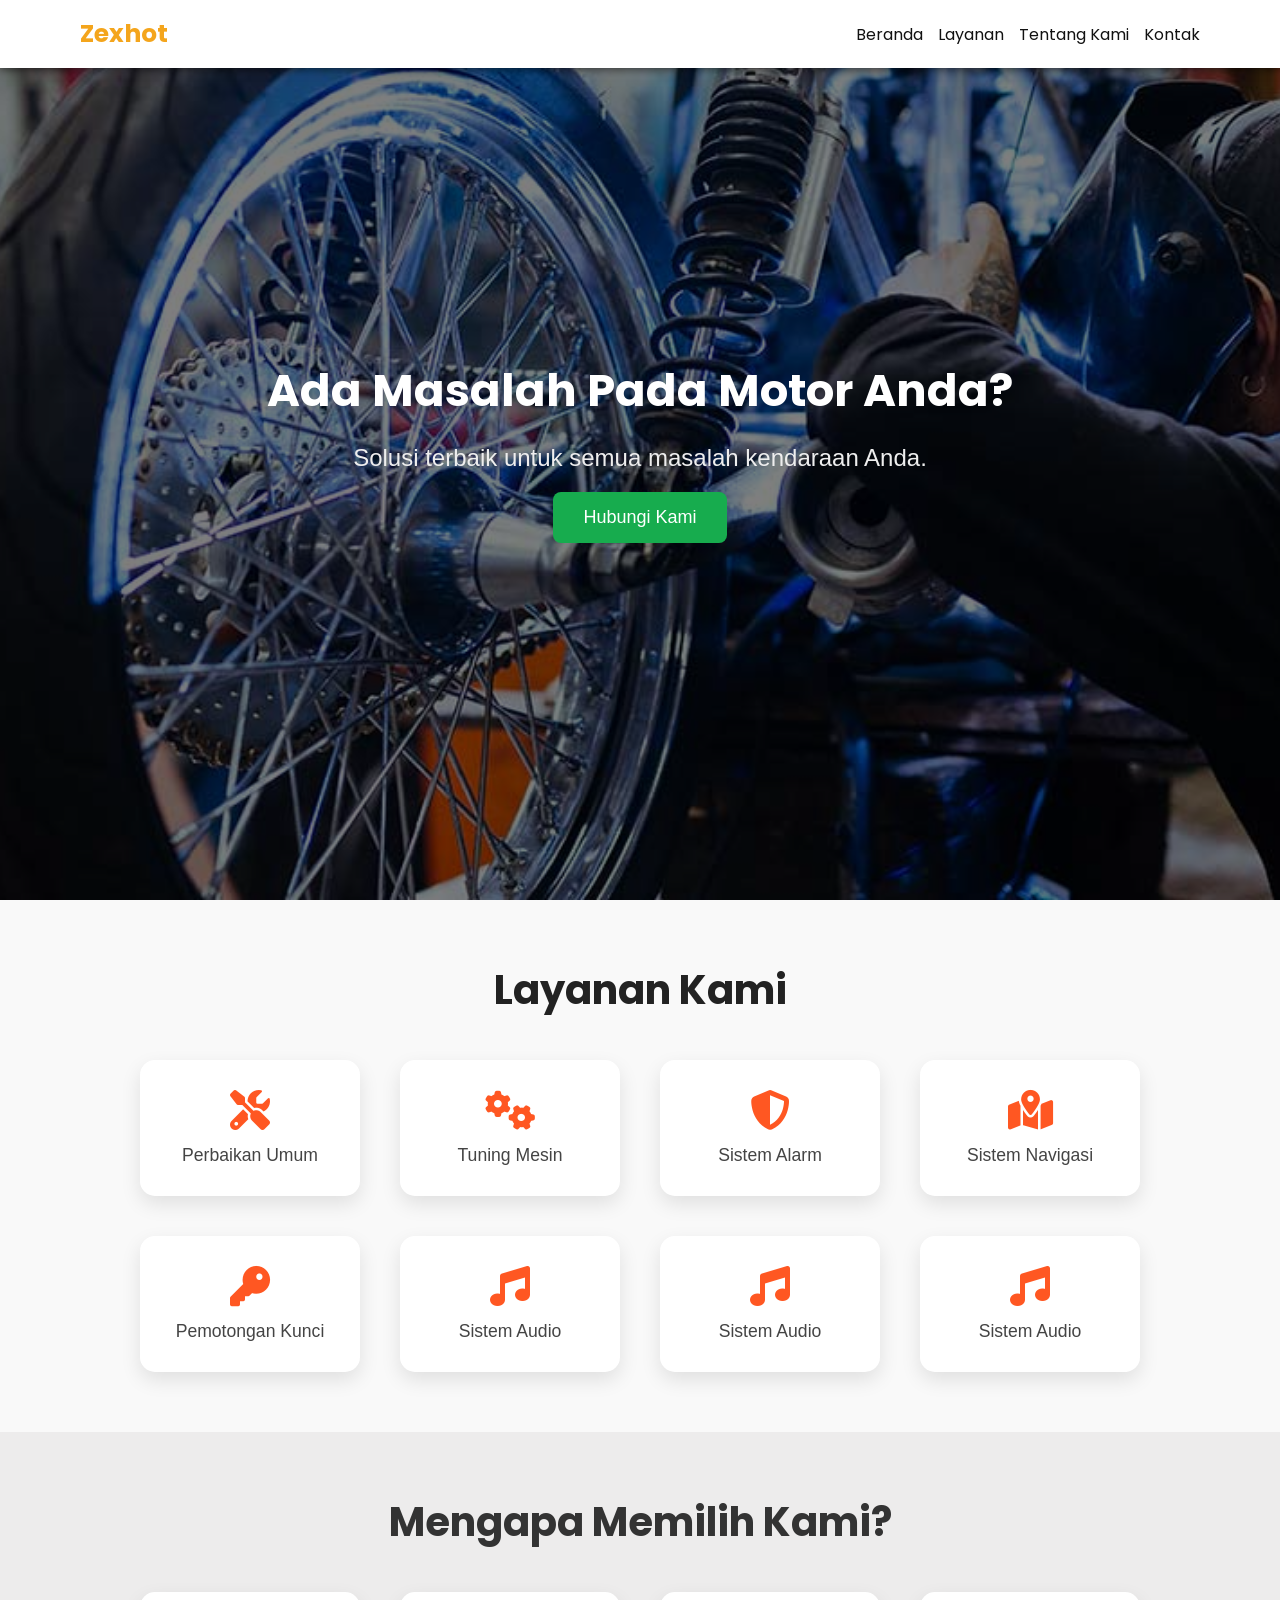
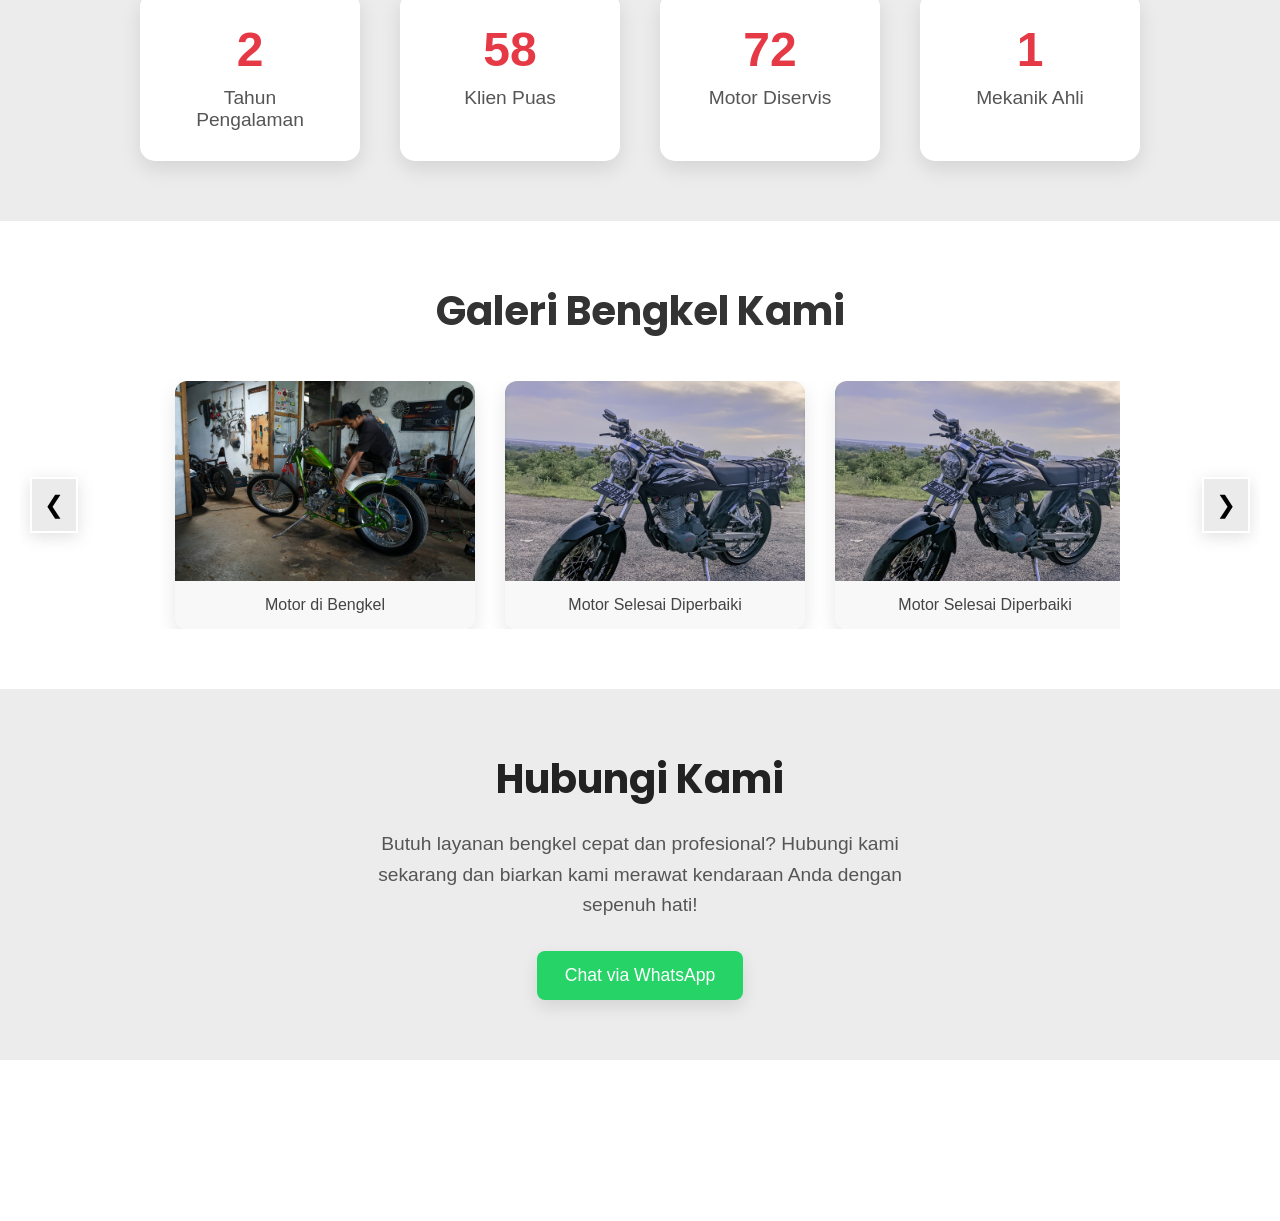
<file: index.html>
<!DOCTYPE html>
<html lang="id">
  <head>
    <meta charset="UTF-8" />
    <meta name="viewport" content="width=device-width, initial-scale=1.0" />
    <title>Zexhot - Bengkel Profesional</title>
    <meta name="description" content="Zexhot Service - Bengkel Online Terpercaya">
    <meta name="keywords" content="bengkel, motor, service online, zexhot, kediri">
    <meta name="author" content="Iqbil Qauly">
    <meta name="robots" content="index, follow">
    <meta property="og:title" content="Zexhot Service">
    <meta property="og:description" content="Solusi service kendaraan praktis dan cepat.">
    <meta property="og:type" content="website">
    <meta property="og:url" content="https://iqbilqauly.github.io/zexhot_service/">
    <link rel="stylesheet" href="style.css" />
    <link
      rel="stylesheet"
      href="https://cdnjs.cloudflare.com/ajax/libs/font-awesome/6.5.0/css/all.min.css"
    />
    <link
      href="https://fonts.googleapis.com/css2?family=Poppins:wght@400;600;700&display=swap"
      rel="stylesheet"
    />
    <!-- AOS CSS -->
    <link href="https://unpkg.com/aos@2.3.4/dist/aos.css" rel="stylesheet" />
  </head>
  <body>
    <header id="navbar" data-aos="fade-down">
      <div class="logo">Zexhot</div>
      <nav>
        <div class="menu-toggle" id="menu-toggle">☰</div>
        <ul id="nav-list">
          <li><a href="index.html">Beranda</a></li>
          <li><a href="layanan.html">Layanan</a></li>
          <li><a href="about.html">Tentang Kami</a></li>
          <li><a href="kontak.html">Kontak</a></li>
        </ul>
      </nav>
    </header>

    <section id="home" class="hero" data-aos="fade-up" data-aos-delay="100">
      <img src="./asset/background.jpg" alt="Background" data-aos="zoom-out" />
      <div class="overlay"></div>
      <div class="hero-content">
        <h1>Ada Masalah Pada Motor Anda?</h1>
        <p>Solusi terbaik untuk semua masalah kendaraan Anda.</p>
        <a
          href="https://wa.me/6282335522890?text=Halo,%20saya%20butuh%20bantuan%20untuk%20motor%20saya."
          target="_blank"
        >
          <button data-aos="zoom-in">Hubungi Kami</button>
        </a>
      </div>
    </section>

    <section id="services" class="services" data-aos="fade-up">
      <h2>Layanan Kami</h2>
      <div class="service-container" data-aos="zoom-in">
        <div class="service">
          <i class="fas fa-tools"></i>
          <p>Perbaikan Umum</p>
        </div>
        <div class="service">
          <i class="fas fa-cogs"></i>
          <p>Tuning Mesin</p>
        </div>
        <div class="service">
          <i class="fas fa-shield-alt"></i>
          <p>Sistem Alarm</p>
        </div>
        <div class="service">
          <i class="fas fa-map-marked-alt"></i>
          <p>Sistem Navigasi</p>
        </div>
        <div class="service">
          <i class="fas fa-key"></i>
          <p>Pemotongan Kunci</p>
        </div>
        <div class="service">
          <i class="fas fa-music"></i>
          <p>Sistem Audio</p>
        </div>
        <div class="service">
          <i class="fas fa-music"></i>
          <p>Sistem Audio</p>
        </div>
        <div class="service">
          <i class="fas fa-music"></i>
          <p>Sistem Audio</p>
        </div>
      </div>
    </section>

    <section id="about" class="stats" data-aos="fade-up">
      <h2>Mengapa Memilih Kami?</h2>
      <div class="stats-container" data-aos="fade-right">
        <div class="stat">
          <span class="number" data-target="5">0</span>
          <p>Tahun Pengalaman</p>
        </div>
        <div class="stat">
          <span class="number" data-target="200">0</span>
          <p>Klien Puas</p>
        </div>
        <div class="stat">
          <span class="number" data-target="250">0</span>
          <p>Motor Diservis</p>
        </div>
        <div class="stat">
          <span class="number" data-target="3">0</span>
          <p>Mekanik Ahli</p>
        </div>
      </div>
    </section>

    <section id="gallery" class="gallery" data-aos="fade-up">
      <h2>Galeri Bengkel Kami</h2>

      <div class="gallery-wrapper">
        <button class="prev">&#10094;</button>

        <div class="gallery-container" data-aos="fade-left">
          <div class="gallery-track">
            <div class="gallery-item">
              <img src="./asset/1.jpg" alt="Mobil di bengkel" />
              <p>Motor di Bengkel</p>
            </div>
            <div class="gallery-item">
              <img src="./asset/3.jpeg" alt="Mobil selesai diperbaiki" />
              <p>Motor Selesai Diperbaiki</p>
            </div>
            <div class="gallery-item">
              <img src="./asset/3.jpeg" alt="Mobil selesai diperbaiki" />
              <p>Motor Selesai Diperbaiki</p>
            </div>
            <div class="gallery-item">
              <img src="./asset/3.jpeg" alt="Mobil selesai diperbaiki" />
              <p>Motor Selesai Diperbaiki</p>
            </div>
            <div class="gallery-item">
              <img src="./asset/3.jpeg" alt="Mobil selesai diperbaiki" />
              <p>Motor Selesai Diperbaiki</p>
            </div>
            <div class="gallery-item">
              <img src="./asset/3.jpeg" alt="Mobil selesai diperbaiki" />
              <p>Motor Selesai Diperbaiki</p>
            </div>
            <div class="gallery-item">
              <img src="./asset/3.jpeg" alt="Mobil selesai diperbaiki" />
              <p>Motor Selesai Diperbaiki</p>
            </div>
            <div class="gallery-item">
              <img src="./asset/3.jpeg" alt="Mobil selesai diperbaiki" />
              <p>Motor Selesai Diperbaiki</p>
            </div>
            <div class="gallery-item">
              <img src="./asset/2.jpeg" alt="Mekanik bekerja" />
              <p>Mekanik Sedang Bekerja</p>
            </div>
            <!-- Tambahkan item lain kalau perlu -->
          </div>
        </div>

        <button class="next">&#10095;</button>
      </div>
    </section>

    <section id="contact" class="contact" data-aos="fade-right">
      <h2>Hubungi Kami</h2>
      <p>
        Butuh layanan bengkel cepat dan profesional? Hubungi kami sekarang dan
        biarkan kami merawat kendaraan Anda dengan sepenuh hati!
      </p>
      <div class="whatsapp-button">
        <a
          href="https://wa.me/6282335522890?text=Halo,%20saya%20butuh%20bantuan%20untuk%20motor%20saya."
          target="_blank"
          class="wa-btn"
        >
          Chat via WhatsApp
        </a>
      </div>
    </section>

    <footer data-aos="fade-up">
      <div class="footer-content">
        <p class="alamat">
          <a href="https://maps.app.goo.gl/Zuq965ANQu1sZjJd8" target="_blank"
            >Jl. Raya Gapura Dusun Katuja, Braji Gapura Sumenep</a
          >
        </p>
        <div class="socials" data-aos="zoom-in">
          <a href="#"><i class="fab fa-tiktok"></i></a>
          <a href="#"><i class="fab fa-facebook-f"></i></a>
          <a href="#"><i class="fab fa-instagram"></i></a>
          <a href="https://wa.me/6282335522890" target="_blank"
            ><i class="fab fa-whatsapp"></i
          ></a>
        </div>
        <p>&copy; 2025 Zexhot Bengkel. Semua Hak Dilindungi.</p>
      </div>
    </footer>

    <script src="script.js"></script>
    <script src="https://unpkg.com/aos@2.3.4/dist/aos.js"></script>
    <script>
      AOS.init({
        duration: 1000, // durasi animasinya 1 detik
        once: true, // animasi hanya sekali saat scroll pertama
      });
    </script>
  </body>
</html>
</file>
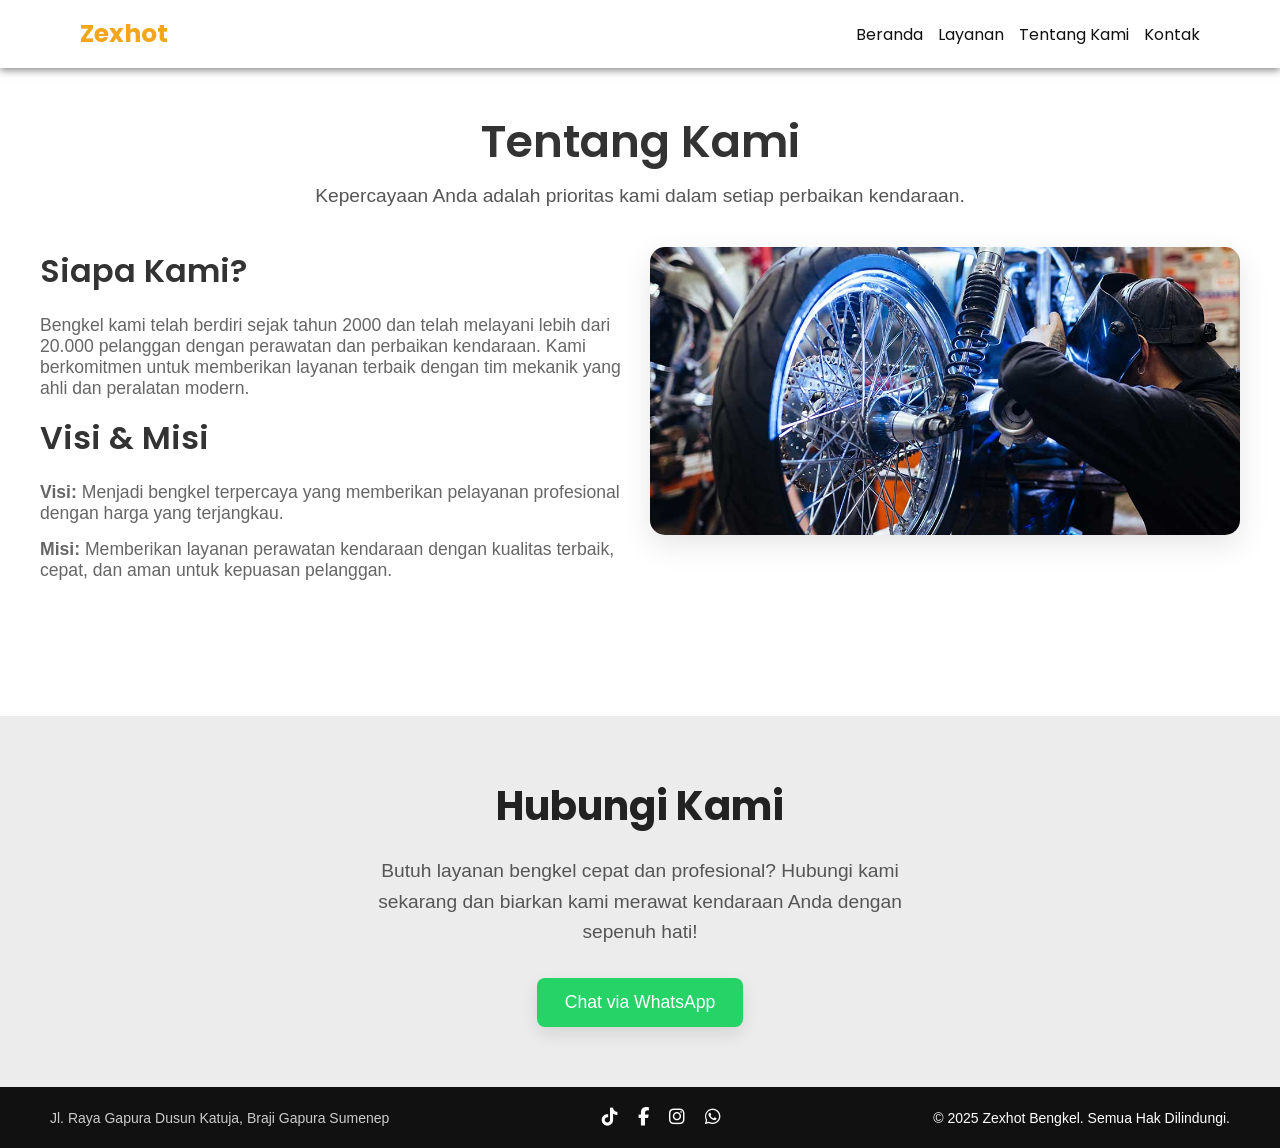
<file: about.html>
<!DOCTYPE html>
<html lang="id">
  <head>
    <meta charset="UTF-8" />
    <meta name="viewport" content="width=device-width, initial-scale=1.0" />
    <title>Zexhot - Bengkel Profesional</title>
    <meta name="description" content="Zexhot Service - Bengkel Online Terpercaya">
    <meta name="keywords" content="bengkel, motor, service online, zexhot, kediri">
    <meta name="author" content="Iqbil Qauly">
    <meta name="robots" content="index, follow">
    <meta property="og:title" content="Zexhot Service">
    <meta property="og:description" content="Solusi service kendaraan praktis dan cepat.">
    <meta property="og:type" content="website">
    <meta property="og:url" content="https://iqbilqauly.github.io/zexhot_service/">
    <link rel="stylesheet" href="style.css" />
    <link
      rel="stylesheet"
      href="https://cdnjs.cloudflare.com/ajax/libs/font-awesome/6.5.0/css/all.min.css"
    />
    <link
      href="https://fonts.googleapis.com/css2?family=Poppins:wght@400;600;700&display=swap"
      rel="stylesheet"
    />
    <!-- AOS CSS -->
    <link href="https://unpkg.com/aos@2.3.4/dist/aos.css" rel="stylesheet" />
  </head>
  <body>
    <header id="navbar" data-aos="fade-down">
      <div class="logo">Zexhot</div>
      <nav>
        <div class="menu-toggle" id="menu-toggle">☰</div>
        <ul id="nav-list">
          <li><a href="index.html">Beranda</a></li>
          <li><a href="layanan.html">Layanan</a></li>
          <li><a href="about.html">Tentang Kami</a></li>
          <li><a href="kontak.html">Kontak</a></li>
        </ul>
      </nav>
    </header>

    <section id="about" class="about" data-aos="fade-up" data-aos-delay="100">
      <div class="about-wrapper">
        <div class="about-heading">
          <h2 data-aos="zoom-in">Tentang Kami</h2>
          <p>
            Kepercayaan Anda adalah prioritas kami dalam setiap perbaikan
            kendaraan.
          </p>
        </div>

        <div class="about-content" data-aos="fade-right">
          <div class="about-text">
            <h3>Siapa Kami?</h3>
            <p>
              Bengkel kami telah berdiri sejak tahun 2000 dan telah melayani
              lebih dari 20.000 pelanggan dengan perawatan dan perbaikan
              kendaraan. Kami berkomitmen untuk memberikan layanan terbaik
              dengan tim mekanik yang ahli dan peralatan modern.
            </p>
            <h3>Visi & Misi</h3>
            <p>
              <strong>Visi:</strong> Menjadi bengkel terpercaya yang memberikan
              pelayanan profesional dengan harga yang terjangkau.
            </p>
            <p>
              <strong>Misi:</strong> Memberikan layanan perawatan kendaraan
              dengan kualitas terbaik, cepat, dan aman untuk kepuasan pelanggan.
            </p>
          </div>

          <div class="about-image" data-aos="fade-left" data-aos-delay="200">
            <img src="./asset/background.jpg" alt="Bengkel Kami" />
          </div>
        </div>
      </div>
    </section>

    <section id="contact" class="contact" data-aos="fade-right">
      <h2>Hubungi Kami</h2>
      <p>
        Butuh layanan bengkel cepat dan profesional? Hubungi kami sekarang dan
        biarkan kami merawat kendaraan Anda dengan sepenuh hati!
      </p>
      <div class="whatsapp-button">
        <a
          href="https://wa.me/6282335522890?text=Halo,%20saya%20butuh%20bantuan%20untuk%20motor%20saya."
          target="_blank"
          class="wa-btn"
        >
          Chat via WhatsApp
        </a>
      </div>
    </section>

    <footer data-aos="fade-up">
      <div class="footer-content">
        <p class="alamat">
          <a href="https://maps.app.goo.gl/Zuq965ANQu1sZjJd8" target="_blank"
            >Jl. Raya Gapura Dusun Katuja, Braji Gapura Sumenep</a
          >
        </p>
        <div class="socials" data-aos="zoom-in">
          <a href="#"><i class="fab fa-tiktok"></i></a>
          <a href="#"><i class="fab fa-facebook-f"></i></a>
          <a href="#"><i class="fab fa-instagram"></i></a>
          <a href="https://wa.me/6282335522890" target="_blank"
            ><i class="fab fa-whatsapp"></i
          ></a>
        </div>
        <p>&copy; 2025 Zexhot Bengkel. Semua Hak Dilindungi.</p>
      </div>
    </footer>

    <script src="script.js"></script>
    <script src="https://unpkg.com/aos@2.3.4/dist/aos.js"></script>
    <script>
      AOS.init({
        duration: 1000, // durasi animasinya 1 detik
        once: true, // animasi hanya sekali saat scroll pertama
      });
    </script>
  </body>
</html>
</file>
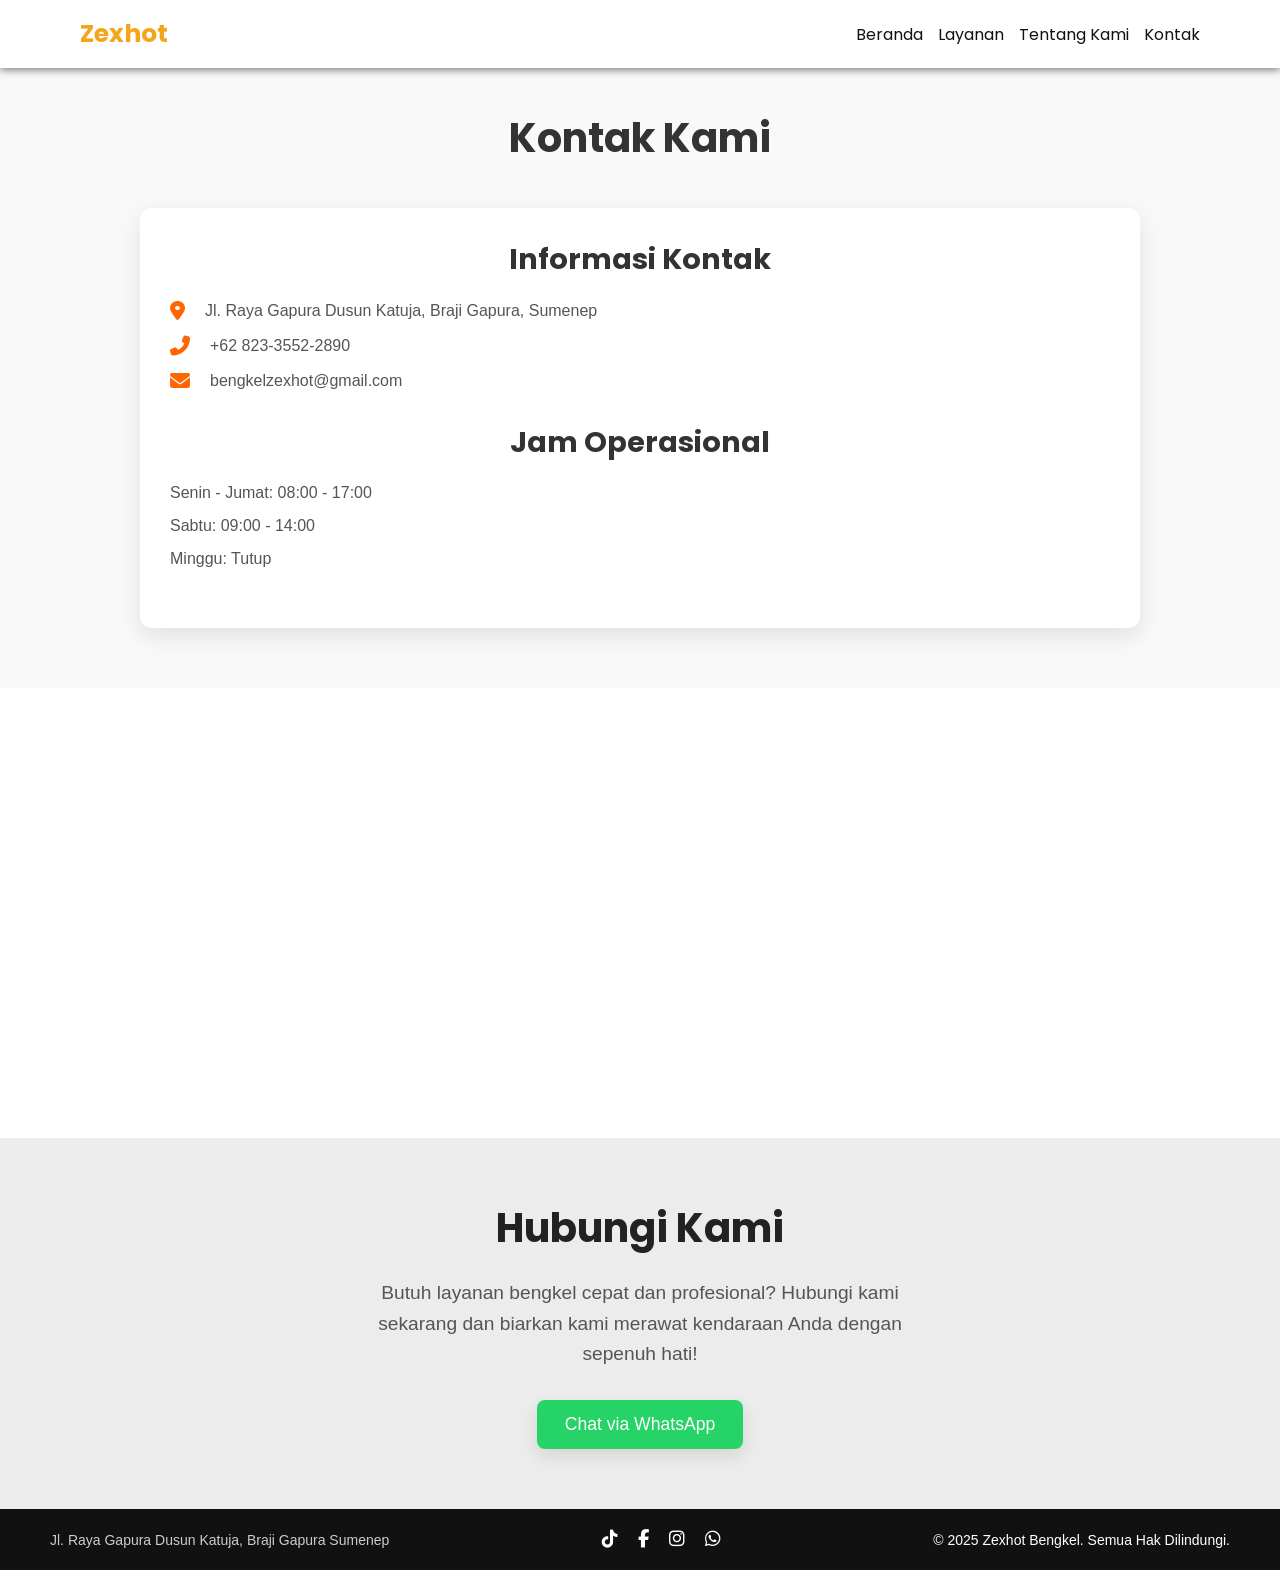
<file: kontak.html>
<!DOCTYPE html>
<html lang="id">
  <head>
    <meta charset="UTF-8" />
    <meta name="viewport" content="width=device-width, initial-scale=1.0" />
    <title>Zexhot - Bengkel Profesional</title>
    <meta name="description" content="Zexhot Service - Bengkel Online Terpercaya">
    <meta name="keywords" content="bengkel, motor, service online, zexhot, kediri">
    <meta name="author" content="Iqbil Qauly">
    <meta name="robots" content="index, follow">
    <meta property="og:title" content="Zexhot Service">
    <meta property="og:description" content="Solusi service kendaraan praktis dan cepat.">
    <meta property="og:type" content="website">
    <meta property="og:url" content="https://iqbilqauly.github.io/zexhot_service/">
    <link rel="stylesheet" href="style.css" />
    <link
      rel="stylesheet"
      href="https://cdnjs.cloudflare.com/ajax/libs/font-awesome/6.5.0/css/all.min.css"
    />
    <link
      href="https://fonts.googleapis.com/css2?family=Poppins:wght@400;600;700&display=swap"
      rel="stylesheet"
    />
    <!-- AOS CSS -->
    <link href="https://unpkg.com/aos@2.3.4/dist/aos.css" rel="stylesheet" />
  </head>
  <body>
    <header id="navbar" data-aos="fade-down">
      <div class="logo">Zexhot</div>
      <nav>
        <div class="menu-toggle" id="menu-toggle">☰</div>
        <ul id="nav-list">
          <li><a href="index.html">Beranda</a></li>
          <li><a href="layanan.html">Layanan</a></li>
          <li><a href="about.html">Tentang Kami</a></li>
          <li><a href="kontak.html">Kontak</a></li>
        </ul>
      </nav>
    </header>

    <section id="kontak" class="kontak" data-aos="fade-up">
      <div class="kontak-container">
        <h2 data-aos="fade-up" data-aos-delay="100">Kontak Kami</h2>

        <div class="kontak-grid" data-aos="fade-up" data-aos-delay="200">
          <div class="kontak-info">
            <h3 data-aos="zoom-in">Informasi Kontak</h3>
            <ul>
              <li>
                <i class="fas fa-map-marker-alt"></i> Jl. Raya Gapura Dusun
                Katuja, Braji Gapura, Sumenep
              </li>
              <li><i class="fas fa-phone-alt"></i> +62 823-3552-2890</li>
              <li><i class="fas fa-envelope"></i> bengkelzexhot@gmail.com</li>
            </ul>

            <h3 data-aos="zoom-in" data-aos-delay="100">Jam Operasional</h3>
            <ul>
              <li>Senin - Jumat: 08:00 - 17:00</li>
              <li>Sabtu: 09:00 - 14:00</li>
              <li>Minggu: Tutup</li>
            </ul>
          </div>
        </div>
      </div>
    </section>

    <section class="peta-full" data-aos="fade-up">
      <iframe
        src="https://www.google.com/maps/embed?pb=!1m17!1m12!1m3!1d3960.1400263255086!2d113.9066428749971!3d-6.992783993008274!2m3!1f0!2f0!3f0!3m2!1i1024!2i768!4f13.1!3m2!1m1!2zNsKwNTknMzQuMCJTIDExM8KwNTQnMzMuMiJF!5e0!3m2!1sid!2sid!4v1745844906146!5m2!1sid!2sid"
        width="600"
        height="450"
        style="border: 0"
        allowfullscreen=""
        loading="lazy"
        referrerpolicy="no-referrer-when-downgrade"
      ></iframe>
    </section>

    <section id="contact" class="contact" data-aos="fade-right">
      <h2>Hubungi Kami</h2>
      <p>
        Butuh layanan bengkel cepat dan profesional? Hubungi kami sekarang dan
        biarkan kami merawat kendaraan Anda dengan sepenuh hati!
      </p>
      <div class="whatsapp-button" data-aos="zoom-in" data-aos-delay="300">
        <a
          href="https://wa.me/6282335522890?text=Halo,%20saya%20butuh%20bantuan%20untuk%20motor%20saya."
          target="_blank"
          class="wa-btn"
        >
          Chat via WhatsApp
        </a>
      </div>
    </section>

    <footer data-aos="fade-up">
      <div class="footer-content">
        <p class="alamat">
          <a href="https://maps.app.goo.gl/Zuq965ANQu1sZjJd8" target="_blank"
            >Jl. Raya Gapura Dusun Katuja, Braji Gapura Sumenep</a
          >
        </p>
        <div class="socials" data-aos="zoom-in">
          <a href="#"><i class="fab fa-tiktok"></i></a>
          <a href="#"><i class="fab fa-facebook-f"></i></a>
          <a href="#"><i class="fab fa-instagram"></i></a>
          <a href="https://wa.me/6282335522890" target="_blank"
            ><i class="fab fa-whatsapp"></i
          ></a>
        </div>
        <p>&copy; 2025 Zexhot Bengkel. Semua Hak Dilindungi.</p>
      </div>
    </footer>

    <script src="script.js"></script>
    <script src="https://unpkg.com/aos@2.3.4/dist/aos.js"></script>
    <script>
      AOS.init({
        duration: 1000, // durasi animasinya 1 detik
        once: true, // animasi hanya sekali saat scroll pertama
      });
    </script>
  </body>
</html>
</file>
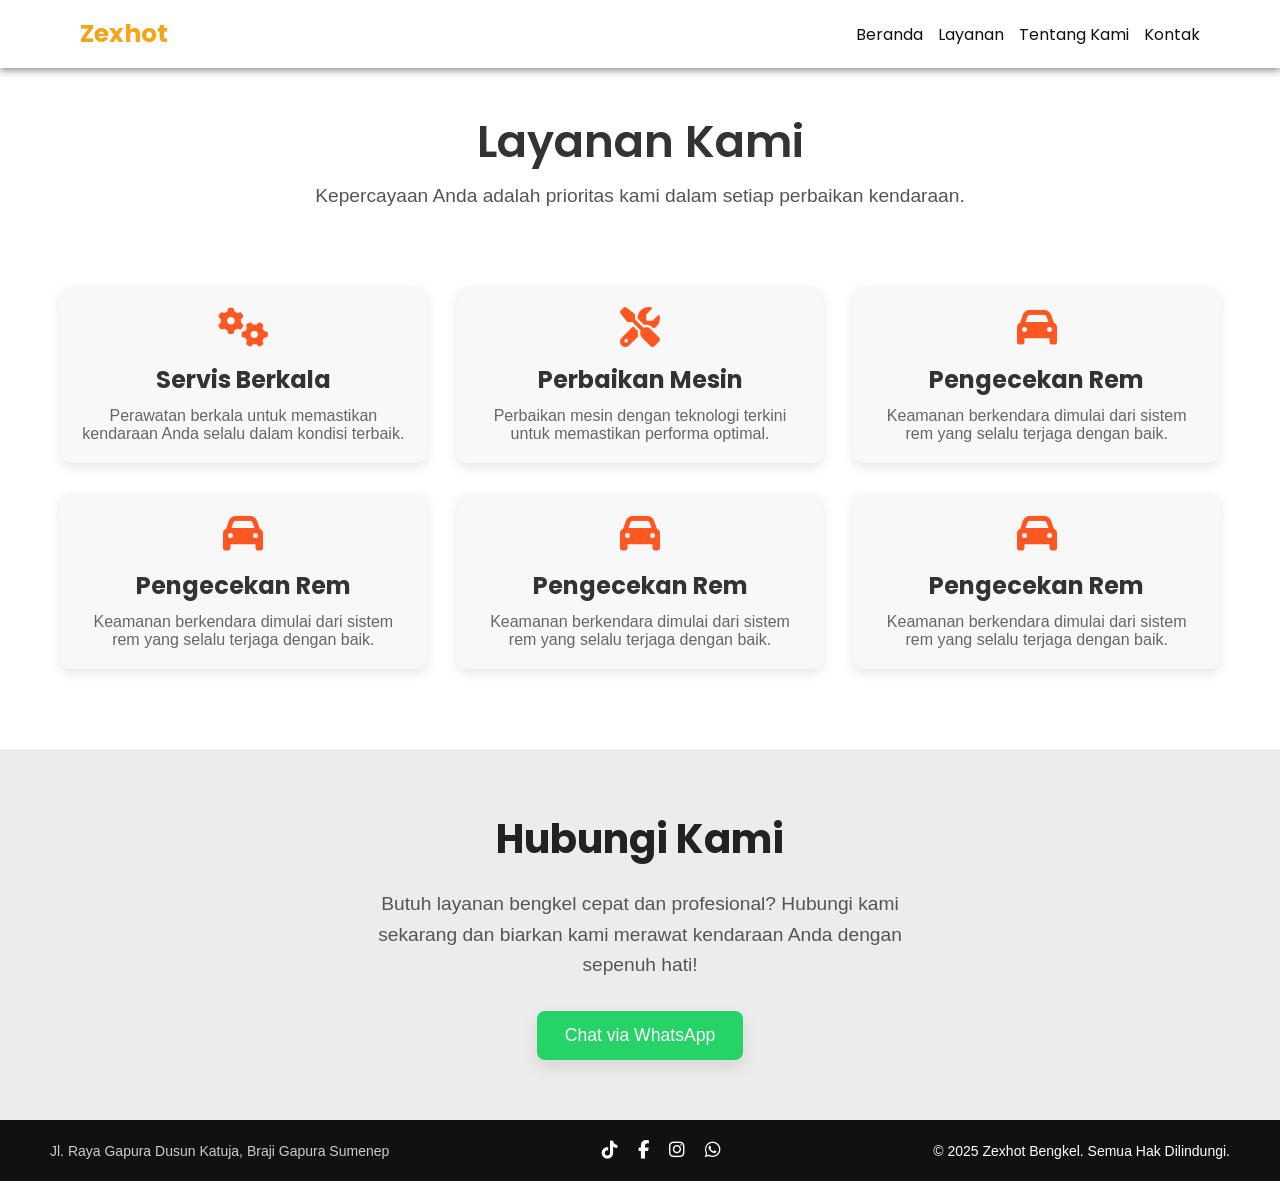
<file: layanan.html>
<!DOCTYPE html>
<html lang="id">
  <head>
    <meta charset="UTF-8" />
    <meta name="viewport" content="width=device-width, initial-scale=1.0" />
    <title>Zexhot - Bengkel Profesional</title>
    <meta name="description" content="Zexhot Service - Bengkel Online Terpercaya">
    <meta name="keywords" content="bengkel, motor, service online, zexhot, kediri">
    <meta name="author" content="Iqbil Qauly">
    <meta name="robots" content="index, follow">
    <meta property="og:title" content="Zexhot Service">
    <meta property="og:description" content="Solusi service kendaraan praktis dan cepat.">
    <meta property="og:type" content="website">
    <meta property="og:url" content="https://iqbilqauly.github.io/zexhot_service/">
    <link rel="stylesheet" href="style.css" />
    <link
      rel="stylesheet"
      href="https://cdnjs.cloudflare.com/ajax/libs/font-awesome/6.5.0/css/all.min.css"
    />
    <link
      href="https://fonts.googleapis.com/css2?family=Poppins:wght@400;600;700&display=swap"
      rel="stylesheet"
    />
    <link href="https://unpkg.com/aos@2.3.4/dist/aos.css" rel="stylesheet" />
  </head>
  <body>
    <header id="navbar" data-aos="fade-down">
      <div class="logo">Zexhot</div>
      <nav>
        <div class="menu-toggle" id="menu-toggle">☰</div>
        <ul id="nav-list">
          <li><a href="index.html">Beranda</a></li>
          <li><a href="layanan.html">Layanan</a></li>
          <li><a href="about.html">Tentang Kami</a></li>
          <li><a href="kontak.html">Kontak</a></li>
        </ul>
      </nav>
    </header>

    <section id="layanan" class="layanan" data-aos="fade-up">
      <div class="layanan-wrapper">
        <div class="layanan-heading">
          <h2>Layanan Kami</h2>
          <p>
            Kepercayaan Anda adalah prioritas kami dalam setiap perbaikan
            kendaraan.
          </p>
        </div>

        <div class="servicess" data-aos="zoom-in">
          <div class="service-list">
            <div class="service-item">
              <i class="fas fa-cogs"></i>
              <h4>Servis Berkala</h4>
              <p>
                Perawatan berkala untuk memastikan kendaraan Anda selalu dalam
                kondisi terbaik.
              </p>
            </div>
            <div class="service-item">
              <i class="fas fa-tools"></i>
              <h4>Perbaikan Mesin</h4>
              <p>
                Perbaikan mesin dengan teknologi terkini untuk memastikan
                performa optimal.
              </p>
            </div>
            <div class="service-item">
              <i class="fas fa-car"></i>
              <h4>Pengecekan Rem</h4>
              <p>
                Keamanan berkendara dimulai dari sistem rem yang selalu terjaga
                dengan baik.
              </p>
            </div>
            <div class="service-item">
              <i class="fas fa-car"></i>
              <h4>Pengecekan Rem</h4>
              <p>
                Keamanan berkendara dimulai dari sistem rem yang selalu terjaga
                dengan baik.
              </p>
            </div>
            <div class="service-item">
              <i class="fas fa-car"></i>
              <h4>Pengecekan Rem</h4>
              <p>
                Keamanan berkendara dimulai dari sistem rem yang selalu terjaga
                dengan baik.
              </p>
            </div>
            <div class="service-item">
              <i class="fas fa-car"></i>
              <h4>Pengecekan Rem</h4>
              <p>
                Keamanan berkendara dimulai dari sistem rem yang selalu terjaga
                dengan baik.
              </p>
            </div>
          </div>
        </div>
      </div>
    </section>

    <section id="contact" class="contact" data-aos="fade-right">
      <h2>Hubungi Kami</h2>
      <p>
        Butuh layanan bengkel cepat dan profesional? Hubungi kami sekarang dan
        biarkan kami merawat kendaraan Anda dengan sepenuh hati!
      </p>
      <div class="whatsapp-button">
        <a
          href="https://wa.me/6282335522890?text=Halo,%20saya%20butuh%20bantuan%20untuk%20motor%20saya."
          target="_blank"
          class="wa-btn"
        >
          Chat via WhatsApp
        </a>
      </div>
    </section>

    <footer data-aos="fade-up">
      <div class="footer-content">
        <p class="alamat">
          <a href="https://maps.app.goo.gl/Zuq965ANQu1sZjJd8" target="_blank"
            >Jl. Raya Gapura Dusun Katuja, Braji Gapura Sumenep</a
          >
        </p>
        <div class="socials" data-aos="zoom-in">
          <a href="#"><i class="fab fa-tiktok"></i></a>
          <a href="#"><i class="fab fa-facebook-f"></i></a>
          <a href="#"><i class="fab fa-instagram"></i></a>
          <a href="https://wa.me/6282335522890" target="_blank"
            ><i class="fab fa-whatsapp"></i
          ></a>
        </div>
        <p>&copy; 2025 Zexhot Bengkel. Semua Hak Dilindungi.</p>
      </div>
    </footer>

    <script src="script.js"></script>
    <script src="https://unpkg.com/aos@2.3.4/dist/aos.js"></script>
    <script>
      AOS.init({
        duration: 1000, // durasi animasinya 1 detik
        once: true, // animasi hanya sekali saat scroll pertama
      });
    </script>
  </body>
</html>
</file>
<file: style.css>
* {
  margin: 0;
  padding: 0;
  box-sizing: border-box;
  text-decoration: none;
  border: none;
  outline: none;
  scroll-behavior: smooth;
  font-family: -apple-system, sans-serif;
}

body {
  background-color: #fff;
  color: #fff;
}

/* Navbar */
header {
  display: flex;
  justify-content: space-between;
  align-items: center;
  padding: 15px 80px;
  background-color: #fff;
  position: fixed;
  width: 100%;
  top: 0;
  z-index: 1000;
  transition: background-color 0.3s;
  box-shadow: 0 2px 8px rgba(0, 0, 0, 0.5);
}

.logo {
  font-size: 25px;
  font-weight: bold;
  color: #f4a51c;
  font-family: "Poppins";
}

nav {
  display: flex;
  align-items: center;
}

nav ul {
  display: flex;
  list-style: none;
  gap: 15px;
}

nav ul li a {
  color: #111;
  font-size: 16px;
  transition: color 0.3s;
  font-family: "Poppins";
}

nav ul li a:hover {
  color: #f4a51c;
}

.menu-toggle {
  display: none;
  font-size: 26px;
  color: #111;
  cursor: pointer;
}

/* Hero Section */
.hero {
  position: relative;
  height: 100vh;
  display: flex;
  justify-content: center;
  align-items: center;
  text-align: center;
  overflow: hidden;
}

.hero img {
  width: 100%;
  height: 100%;
  object-fit: cover;
  position: absolute;
  top: 0;
  left: 0;
  z-index: 1;
}

.hero .overlay {
  position: absolute;
  top: 0;
  left: 0;
  right: 0;
  bottom: 0;
  background: rgba(0, 0, 0, 0.5);
  z-index: 2;
}

.hero-content {
  position: relative;
  z-index: 3;
  display: flex;
  flex-direction: column;
  align-items: center;
  gap: 20px;
  padding: 20px;
  max-width: 800px;
}

.hero h1 {
  font-size: 2.8rem;
  color: #fff;
  font-family: "Poppins";
}

.hero p {
  font-size: 1.5rem;
  color: #eee;
}

.hero button {
  background-color: #17ac4e;
  color: white;
  padding: 15px 30px;
  border-radius: 8px;
  font-size: 18px;
  cursor: pointer;
  transition: 0.3s;
}

.hero button:hover {
  background-color: #1ebe57;
}

/* Layanan */
.services {
  background-color: #f9f9f9;
  padding: 60px 20px;
  text-align: center;
}

.services h2 {
  font-size: 2.5rem;
  margin-bottom: 40px;
  color: #222;
  font-family: "Poppins";
}

.service-container {
  display: flex;
  flex-wrap: wrap;
  /* grid-template-columns: repeat(auto-fit, minmax(180px, 1fr)); */
  gap: 40px;
  max-width: 1000px;
  margin: 0 auto;
  justify-content: center;
}

.service {
  background: #fff;
  border-radius: 15px;
  box-shadow: 0 8px 20px rgba(0, 0, 0, 0.1);
  padding: 30px;
  width: 220px;
  transition: transform 0.3s ease, box-shadow 0.3s ease;
}

.service i {
  font-size: 2.5rem;
  color: #ff5722;
  margin-bottom: 15px;
}

.service p {
  font-size: 1.1rem;
  color: #444;
  margin: 0;
}

.service:hover {
  transform: translateY(-8px);
  box-shadow: 0 8px 18px rgba(0, 0, 0, 0.1);
}

/* Statistik */
.stats {
  background-color: #edecec;
  padding: 60px 20px;
  text-align: center;
}

.stats h2 {
  font-size: 2.5rem;
  margin-bottom: 40px;
  color: #333;
  font-family: "Poppins";
}

.stats-container {
  display: flex;
  flex-wrap: wrap;
  justify-content: center;
  gap: 40px;
}

.stat {
  background: #fff;
  border-radius: 15px;
  box-shadow: 0 8px 20px rgba(0, 0, 0, 0.1);
  padding: 30px;
  width: 220px;
  transition: transform 0.3s ease;
}

.stat:hover {
  transform: translateY(-10px);
}

.stat .number {
  font-size: 3rem;
  color: #e63946;
  font-weight: bold;
  display: block;
  transition: transform 0.3s;
}

.stat p {
  font-size: 1.2rem;
  margin-top: 10px;
  color: #555;
}

/* Galeri */
.gallery {
  padding: 60px 20px;
  text-align: center;
  position: relative;
}

.gallery h2 {
  font-size: 2.5rem;
  margin-bottom: 40px;
  color: #333;
  font-family: "Poppins";
}

.gallery-wrapper {
  display: flex;
  align-items: center;
  justify-content: center;
  position: relative;
  overflow: hidden;
}

.gallery-container {
  overflow-x: auto; /* Scroll otomatis kalau sempit */
  max-width: 960px;
  scroll-behavior: smooth;
  -ms-overflow-style: none; /* IE dan Edge lama */
  scrollbar-width: none; /* Firefox */
  will-change: transform; /* Ini penting supaya render halus */
}

.gallery-container::-webkit-scrollbar {
  display: none; /* Chrome, Safari */
}

.gallery-track {
  display: flex;
  transition: transform 0.5s ease;
  will-change: transform; /* Tambah ini */
}

.gallery-item {
  flex: 0 0 300px;
  margin: 0 15px;
  border-radius: 12px;
  overflow: hidden;
  box-shadow: 0 8px 20px rgba(0, 0, 0, 0.1);
  transition: transform 0.3s ease, box-shadow 0.3s ease, opacity 0.3s ease;
}

.gallery-item img {
  width: 100%;
  height: 200px;
  object-fit: cover;
  display: block;
}

.gallery-item p {
  background-color: #f8f8f8;
  margin: 0;
  padding: 15px;
  font-size: 1rem;
  color: #444;
}

/* Tombol navigasi */
.prev,
.next {
  background: rgba(231, 231, 231, 0.8);
  color: black;
  border: 2px solid white;
  padding: 12px;
  /* border-radius: 50%; */
  cursor: pointer;
  font-size: 24px;
  z-index: 10;
  transition: background 0.3s ease, transform 0.3s ease, box-shadow 0.3s ease;
  backdrop-filter: blur(5px);
  box-shadow: 0 4px 15px rgba(103, 103, 103, 0.2);
  position: absolute;
  top: 50%;
  transform: translateY(-50%);
}

.prev {
  left: 10px;
}

.next {
  right: 10px;
}

/* Responsive */
@media (max-width: 768px) {
  .prev,
  .next {
    padding: 8px;
    font-size: 18px;
  }
}

/* Contact */
.contact {
  background-color: #edecec;
  padding: 60px 20px;
  text-align: center;
}

.contact h2 {
  font-size: 2.5rem;
  color: #222;
  margin-bottom: 20px;
  font-family: "Poppins";
}

.contact p {
  font-size: 1.2rem;
  color: #555;
  max-width: 600px;
  margin: 0 auto 30px;
  line-height: 1.6;
}

.whatsapp-button {
  display: flex;
  justify-content: center;
}

.wa-btn {
  background-color: #25d366;
  color: white;
  font-size: 1.1rem;
  padding: 14px 28px;
  border: none;
  border-radius: 8px;
  text-decoration: none;
  transition: background-color 0.3s ease, transform 0.2s ease;
  box-shadow: 0 7px 17px rgba(0, 0, 0, 0.1);
}

.wa-btn:hover {
  background-color: #1ebd5a;
  transform: scale(1.05);
}

/* footer */
footer {
  background-color: #111;
  color: #fff;
  padding: 20px 50px;
  font-size: 14px;
}

.footer-content {
  display: flex;
  justify-content: space-between;
  align-items: center;
  flex-wrap: wrap; /* agar tetap responsif di layar kecil */
  gap: 10px;
}

.footer-content p,
.footer-content .socials {
  margin: 0;
}

.footer-content .alamat a {
  color: #ccc;
  text-decoration: none;
}

.footer-content .socials {
  display: flex;
  gap: 20px;
}

.footer-content .socials a {
  color: #fff;
  font-size: 18px;
  transition: color 0.3s;
}

.footer-content .socials a:hover {
  color: #f4a51c;
}

.footer-content .copyright {
  color: #ccc;
}

/* Responsif */
@media (max-width: 768px) {
  header {
    padding: 15px 20px;
  }

  .menu-toggle {
    display: block;
  }

  nav ul {
    display: none;
    flex-direction: column;
    background-color: #111;
    position: absolute;
    top: 60px;
    right: 20px;
    width: 200px;
    padding: 20px;
    border-radius: 8px;
    box-shadow: 0 8px 16px rgba(0, 0, 0, 0.3);
  }

  nav ul.active {
    display: flex;
  }

  nav ul li {
    margin: 10px 0;
    text-align: left;
  }
  nav ul li a {
    color: #fff;
  }

  .service,
  .stat,
  .gallery-container img {
    width: 45%;
  }
}

@media (max-width: 480px) {
  .service,
  .stat,
  .gallery-container img {
    width: 100%;
  }

  .hero h1 {
    font-size: 2rem;
  }

  .hero p {
    font-size: 1rem;
  }

  .hero button {
    font-size: 16px;
    padding: 10px 20px;
  }
}

/* halaman tentang kami */
.about {
  padding: 60px 20px;
  margin-top: 3rem;
  background-color: #fff;
  text-align: center;
}

.about-wrapper {
  max-width: 1200px;
  margin: 0 auto;
}

.about-heading h2 {
  font-size: 2.8rem;
  font-weight: 600;
  color: #333;
  margin-bottom: 10px;
  font-family: "Poppins";
}

.about-heading p {
  font-size: 1.2rem;
  color: #555;
  max-width: 800px;
  margin: 0 auto 40px;
}

.about-content {
  display: flex;
  flex-wrap: wrap;
  justify-content: space-between;
  margin-bottom: 60px;
  gap: 20px;
}

.about-text {
  flex: 1;
  max-width: 600px;
  text-align: left;
}

.about-text h3 {
  font-size: 2rem;
  margin-bottom: 20px;
  color: #333;
  font-weight: 600;
  font-family: "Poppins";
}

.about-text p {
  font-size: 1.1rem;
  color: #666;
  margin-bottom: 15px;
}

.about-image {
  flex: 1;
  max-width: 600px;
}

.about-image img {
  width: 100%;
  border-radius: 15px;
  box-shadow: 0 10px 30px rgba(0, 0, 0, 0.1);
  object-fit: cover;
}

/* Responsive */
@media (max-width: 768px) {
  .about-content {
    flex-direction: column;
    text-align: center;
  }

  .about-text {
    text-align: center;
    margin-bottom: 20px;
  }

  .about-image img {
    max-width: 100%;
  }

  .service-list {
    flex-direction: column;
    gap: 20px;
  }

  .service-item {
    width: 100%;
  }
}

/* halaman layanan kami */
.layanan {
  padding: 60px 20px;
  margin-top: 3rem;
  background-color: #fff;
  text-align: center;
}

.layanan-wrapper {
  max-width: 1200px;
  margin: 0 auto;
}

.layanan-heading h2 {
  font-size: 2.8rem;
  font-weight: 600;
  color: #333;
  margin-bottom: 10px;
  font-family: "Poppins";
}

.layanan-heading p {
  font-size: 1.2rem;
  color: #555;
  max-width: 800px;
  margin: 0 auto 40px;
}

.servicess {
  padding: 20px 20px;
}

.service-list {
  display: flex;
  justify-content: space-between;
  gap: 30px;
  margin-top: 20px;
  flex-wrap: wrap;
}

.service-item {
  flex: 1 1 30%;
  padding: 20px;
  background-color: #f8f8f8;
  border-radius: 10px;
  text-align: center;
  box-shadow: 0 4px 12px rgba(0, 0, 0, 0.1);
  transition: transform 0.3s ease, box-shadow 0.3s ease;
}

.service-item i {
  font-size: 40px;
  color: #ff5722;
  margin-bottom: 15px;
}

.service-item h4 {
  font-size: 1.5rem;
  color: #333;
  margin-bottom: 10px;
  font-family: "Poppins";
}

.service-item p {
  color: #666;
}

.service-item:hover {
  transform: translateY(-5px);
  box-shadow: 0 8px 20px rgba(0, 0, 0, 0.1);
}

/* Responsive */
@media (max-width: 768px) {
  .layanan-content {
    flex-direction: column;
    text-align: center;
  }

  .layanan-text {
    text-align: center;
    margin-bottom: 20px;
  }
  .service-list {
    flex-direction: column;
    gap: 20px;
  }

  .service-item {
    width: 100%;
    flex: 1 1 100%;
  }
}

/* kode halaman kontak */
/* Styling untuk halaman Kontak */
.kontak {
  padding: 60px 20px;
  background-color: #f9f9f9;
  text-align: center;
  margin-top: 3rem;
}

.kontak-container {
  max-width: 1000px;
  margin: 0 auto;
}

.kontak h2 {
  font-size: 2.5rem;
  margin-bottom: 40px;
  color: #333;
  font-family: "Poppins";
}

.kontak-grid {
  display: flex;
  justify-content: center;
}

.kontak-info {
  background-color: #fff;
  padding: 30px;
  border-radius: 12px;
  box-shadow: 0 8px 24px rgba(0, 0, 0, 0.1);
  width: 100%;
}

.kontak-info h3 {
  font-size: 1.8rem;
  color: #333;
  margin-bottom: 20px;
  font-family: "Poppins";
}

.kontak-info ul {
  list-style: none;
  padding: 0;
  margin-bottom: 30px;
}

.kontak-info ul li {
  font-size: 1rem;
  color: #555;
  margin-bottom: 15px;
  display: flex;
  align-items: center;
  justify-content: flex-start;
}

.kontak-info ul li i {
  font-size: 20px;
  color: #ff6600;
  margin-right: 20px;
}

.peta-full {
  width: 100%;
  margin: 0;
  padding: 0;
}

.peta-full iframe {
  display: block;
  width: 100%;
  height: 450px;
  border: none;
}

@media (max-width: 768px) {
  .kontak-info,
  .kontak-map {
    width: 100%;
  }
}
</file>
